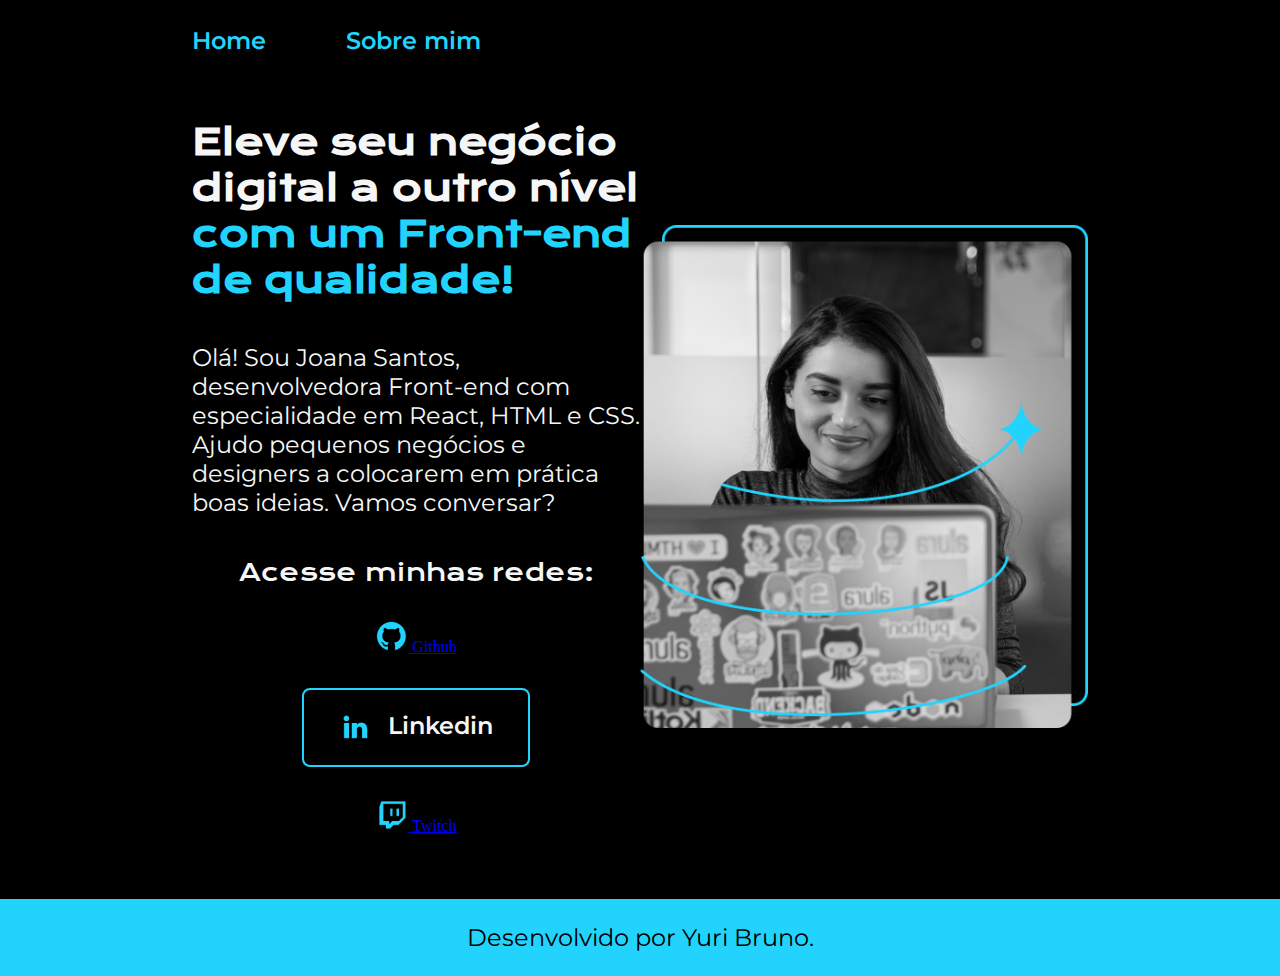
<file: index.html>
<!DOCTYPE html>

<html lang="pt-br">
    
    <head>
        
        <meta charset="UTF-8">
        <meta name="viewport" content="width=device-width, initial-scale=1.0">
        
        <link rel="stylesheet" href="styles/style.css">
        
        <title>Portfólio de Joana Santos</title>
        
    </head>
    
    <body>
        
        <header class="cabecalho">

            <nav class="cabecalho__menu">

                <a class="cabecalho__menu--link" href="index.html">Home</a>

                <a class="cabecalho__menu--link" href="about.html">Sobre mim</a>

            </nav>

        </header>
        
        <main class="apresentacao">

            <section class="apresentacao__conteudo">
            
                <h1 class="apresentacao__conteudo--titulo">
                    
                    Eleve seu negócio digital a outro nível <strong class="titulo-destaque">com um Front-end de qualidade!</strong>
                
                </h1>
                
                <p class="apresentacao__conteudo--texto">
                    
                    Olá! Sou Joana Santos, desenvolvedora Front-end com especialidade em React, HTML e CSS. Ajudo 
                    pequenos negócios e designers a colocarem em prática boas ideias. Vamos conversar?

                </p>
                
                <div class="apresentacao__links">

                    <h2 class="apresentacao__links--subtitulo">Acesse minhas redes:</h2>
                
                    <a class="apresentacao__links--link" href="https://github.com/guilhermeonrails">
                        
                        <img src="assets/github.png" alt="Logo do GitHub">

                        Github

                    </a>
                    
                    <a class="apresentacao__links--navegacao" href="https://linkedin.com/in/rafaellaballerini">
                        
                        <img src="assets/linkedin.png" alt="Logo do Linkedin">

                        Linkedin

                    </a>    

                    <a class="apresentacao__links--link" href="https://twitch.tv/guilimadev">
                        
                        <img src="assets/twitch.png" alt="Logo do Twitch">

                        Twitch

                    </a>

                </div>

            </section>

            <img class="apresentacao__imagem" src="assets/imagem.png" alt="Foto da Joana Santos programando">

        </main>
        
        <footer>

            <p class="rodape">
                
                Desenvolvido por Yuri Bruno.
            
            </p>

        </footer>
    
    </body>

</html>
</file>
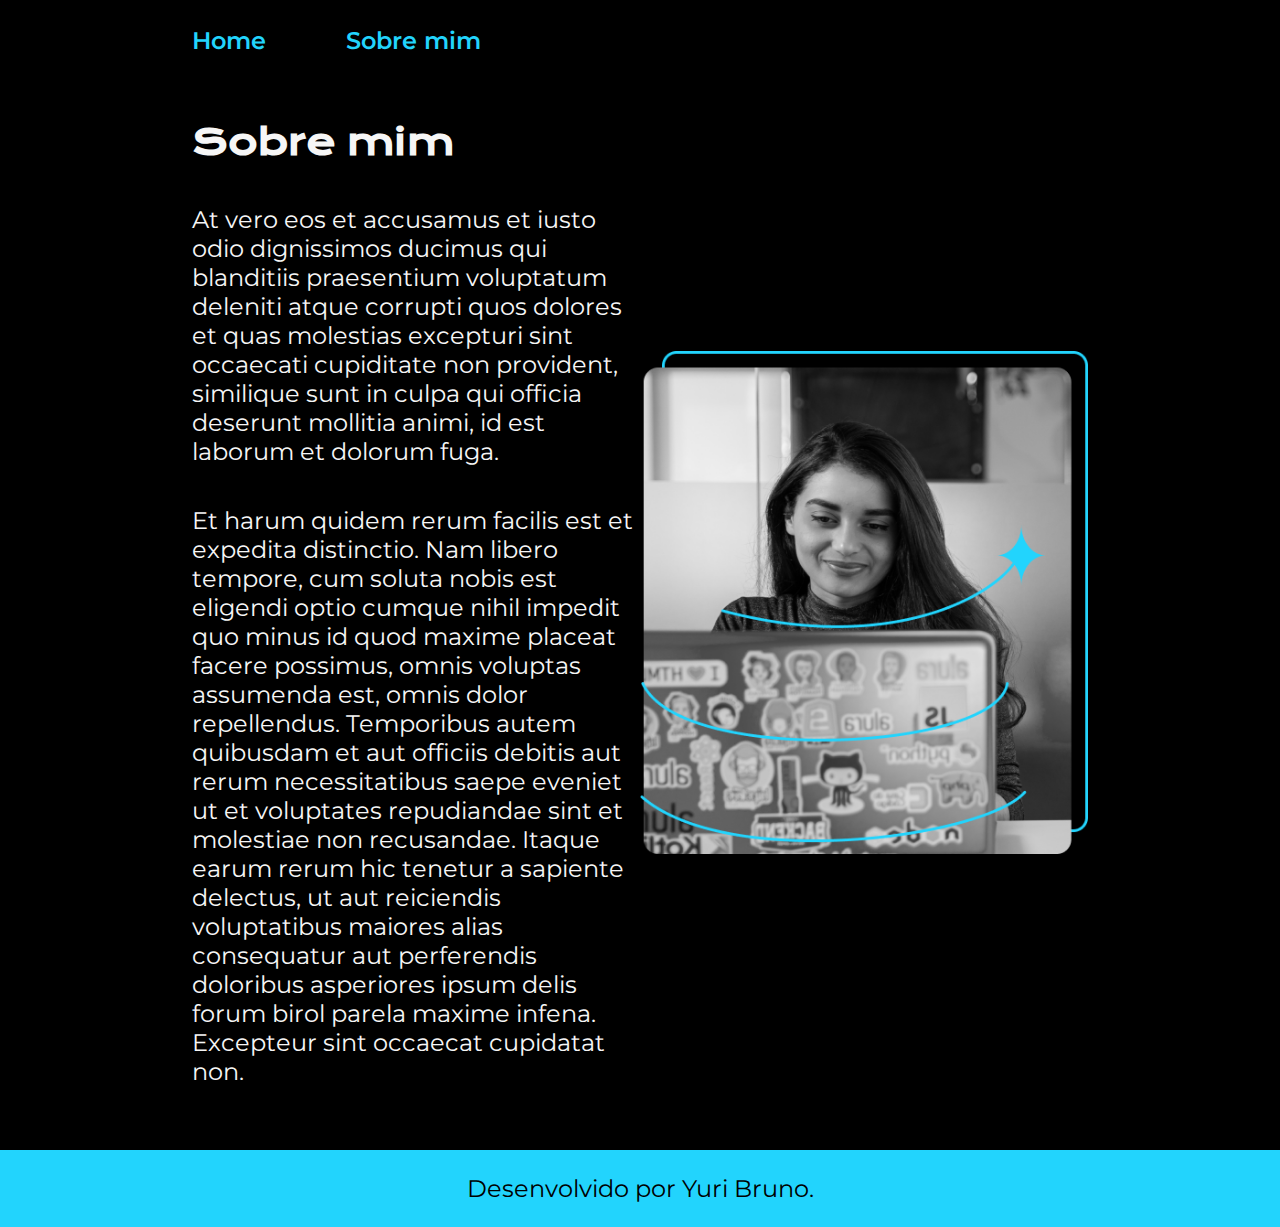
<file: about.html>
<!DOCTYPE html>
<html lang="pt-br">
    
    <head>
        
        <meta charset="UTF-8">
        <meta name="viewport" content="width=device-width, initial-scale=1.0">

        <link rel="stylesheet" href="styles/style.css">
        
        
        <title>Sobre mim</title>
    
    </head>
    
    <body>
      
        <header class="cabecalho">

            <nav class="cabecalho__menu">

                <a class="cabecalho__menu--link" href="index.html">Home</a>

                <a class="cabecalho__menu--link" href="about.html">Sobre mim</a>

            </nav>

        </header>

        <main class="apresentacao">

            <section class="apresentacao__conteudo">

                <h1 class="apresentacao__conteudo--titulo">
                    Sobre mim
                </h1>
                
                <p class="apresentacao__conteudo--texto"> 
                    At vero eos et accusamus et iusto odio dignissimos ducimus qui blanditiis praesentium 
                    voluptatum deleniti atque corrupti quos dolores et quas molestias excepturi sint occaecati 
                    cupiditate non provident, similique sunt in culpa qui officia deserunt mollitia animi, id est 
                    laborum et dolorum fuga.
                </p>
                
                <p class="apresentacao__conteudo--texto">
                    Et harum quidem rerum facilis est et expedita distinctio. Nam libero tempore, cum soluta nobis 
                    est eligendi optio cumque nihil impedit quo minus id quod maxime placeat facere possimus, omnis 
                    voluptas assumenda est, omnis dolor repellendus. Temporibus autem quibusdam et aut officiis debitis 
                    aut rerum necessitatibus saepe eveniet ut et voluptates repudiandae sint et molestiae non recusandae. 
                    Itaque earum rerum hic tenetur a sapiente delectus, ut aut reiciendis voluptatibus maiores alias consequatur 
                    aut perferendis doloribus asperiores ipsum delis forum birol parela maxime infena. Excepteur sint occaecat cupidatat non.
                </p>

            </section>

            <img class="apresentacao__imagem" src="assets/imagem.png" alt="Foto da Joana Santos programando">

        </main>

        <footer>

            <p class="rodape">
                
                Desenvolvido por Yuri Bruno.
            
            </p>

        </footer>

    </body>
</html>
</file>
<file: styles/style.css>
@import url('https://fonts.googleapis.com/css2?family=Krona+One&family=Montserrat:ital,wght@0,100..900;1,100..900&display=swap');

:root {

    --cor-principal:    #000000;
    --cor-secundaria:   #F6F6F6;
    --cor-terciaria:    #22D4FD;
    --cor-hover:        #272727;   
    
    --fonte-primaria:   'Krona One', sans-serif;
    --fonte-secundaria: 'Montserrat', sans-serif;

}

* {

    margin: 0;
    padding: 0;

}

body {
    
    box-sizing: border-box;
    background-color:   var(--cor-principal);
    color: var(--cor-secundaria);
        
}

.cabecalho {

    padding: 2% 0 0 15%;

}

.cabecalho__menu{

    display: flex;
    gap: 80px;

}

.cabecalho__menu--link {

    font-family: var(--fonte-secundaria);
    font-size: 1.5rem;
    font-weight: 600;

    color: var(--cor-terciaria);
    text-decoration: none;


}

.apresentacao {

    padding: 5% 15%;                                    /* Informando a distancia de um elemento para a borda */
    display: flex;                                      /* coloca os quadrados lado a lado */      
    align-items: center;
    justify-content: space-between;

}

.apresentacao__conteudo {

    width: 50%;
    display: flex;                                      /* coloca os quadrados lado a lado */
    flex-direction: column;
    gap: 40px;                                          /* adiciona espaços iguais entre cada quadrado */

}

.apresentacao__conteudo--titulo {

    font-size: 2.25rem;
    font-family: var(--fonte-primaria);

}

.titulo-destaque {
    
    color: var(--cor-terciaria);

}

.apresentacao__conteudo--texto {

    font-family: var(--fonte-secundaria);
    font-size: 1.5rem;


}

.apresentacao__links {

    display: flex;
    flex-direction: column;
    align-items: center;
    justify-content: space-between;
    gap: 32px;                                          /* adiciona espaços iguais entre cada quadrado */

}

.apresentacao__links--subtitulo{

    font-family: var(--fonte-primaria);                 /*  Informando qual fonte esta sendo utilizada */
    font-weight: 400;                                   /*  Informando qual o modelo dessa fonte que queremos */
    font-size: 1.5rem;                                  /*  Informando o tamanho da fonte */

}


.apresentacao__links--navegacao {

    border: 2px solid var(--cor-terciaria);             /* Estamos adicionando a borda e informando a largura, estilo e cor */     
    width: 50%;                                       /* Informando o tamanho do preenchimento do botão  */
    border-radius: 8px;                                 /* Informando o arredondamento para as bordas */
    display: flex;                                      /* Informando os tipos de exibição internos e externos de um elemento */
    justify-content: center;                            /* controla o posicionamento dos elementos filhos ao longo do eixo principal */
    gap: 16px;                                          /* adiciona espaços iguais entre cada quadrado */

    padding: 21.5px 0;                                  /* Informando a distância entre o conteúdo de um elemento e suas bordas */    
    
    text-align: center;                                 /* Informando qual alinhamento desejado no texto */
    text-decoration: none;                              /* Informando a aparência de linhas decorativas no texto */ 
    
    font-family: var(--fonte-secundaria);               /* Informando a fonte desejada e sua familia genérica */
    font-optical-sizing: auto;                          /* Informando se a renderização de texto é otimizada para visualização em tamanhos diferentes */
    font-weight: 600;                                   /* Informando qual peso ou a intensidade da fonte que desejamos utilizar */    
    font-style: normal;                                 /* Informando o estilo da fonte */    
    font-size: 1.5rem;                                  /* Informando o tamanho da fonte */
    color: var(--cor-secundaria);                       /* Informando a cor da fonte*/  

}

.apresentacao__links--link:hover{

    background-color: var(--cor-hover);

}

.apresentacao__imagem {

    width: 50%;

}


.rodape{

    padding: 24px;

    text-align: center;
    font-family: var(--fonte-secundaria);
    font-size: 1.5rem;
    font-weight: 400;


    
    background-color: var(--cor-terciaria);                      /* Informando a cor de fundo de um elemento */
    color: var(--cor-principal);

}

@media (max-width: 1200px) {
    
    .cabecalho {

        padding: 10%;
        
    }

    .cabecalho__menu {

        justify-content: center;

    }


    .apresentacao {

        flex-direction: column-reverse;
        padding: 5%;

    }

    .apresentacao__conteudo {

        width: auto;

    }

}
</file>
